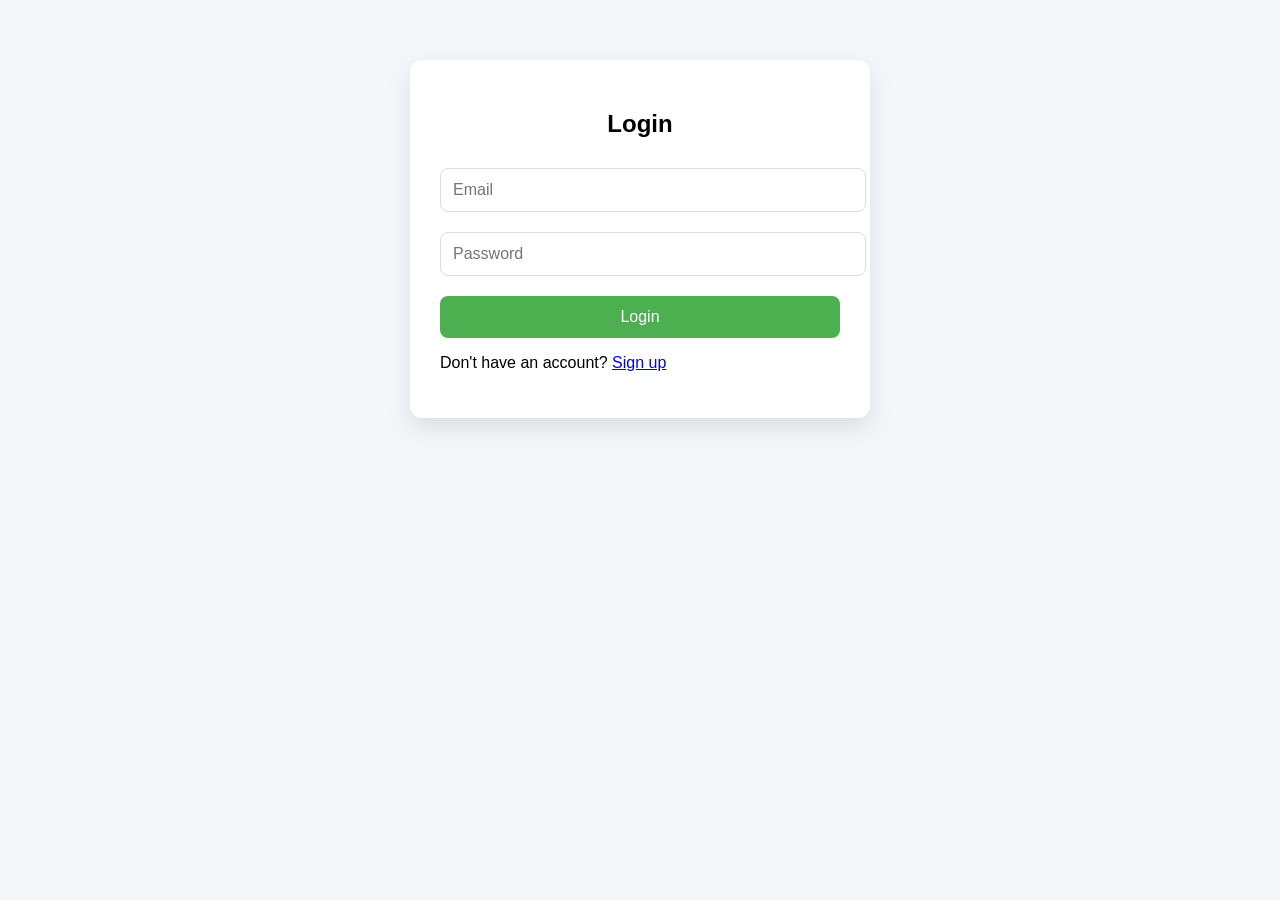
<file: login.html>
<!DOCTYPE html>
<html>
<head>
  <title>Login</title>
  <link rel="stylesheet" href="style.css">
</head>
<body>
   
<div id="customModal" class="modal">
  <div class="modal-content">
    <p id="modalMessage"></p>
    <button onclick="closeModal()">OK</button>
  </div>
</div>

<div class="container">
  <h2>Login</h2>

  <input id="email" placeholder="Email">
  <input id="password" type="password" placeholder="Password">
  <button onclick="login()">Login</button>

  <p>Don't have an account? <a href="signup.html">Sign up</a></p>
</div>

<script type="module">
import { auth } from "./app.js";
import { signInWithEmailAndPassword } from "https://www.gstatic.com/firebasejs/10.7.1/firebase-auth.js";

window.login = async function() {
  const email = document.getElementById("email").value;
  const password = document.getElementById("password").value;

  try {
    await signInWithEmailAndPassword(auth, email, password);
    showModal("Logged in!");
    window.location.href = "index.html";
  } catch (error) {
    showModal(error.message);
  }
}

<script type="module" src="app.js"></script>
</body>

</html>
</file>
<file: style.css>
body {
  font-family: Arial, sans-serif;
  background: #f4f6f9;
  margin: 0;
  padding: 0;
}

h1, h2 {
  text-align: center;
}

.container {
  width: 400px;
  margin: 60px auto;
  background: white;
  padding: 30px;
  border-radius: 12px;
  box-shadow: 0 10px 25px rgba(0,0,0,0.1);
}

input, select {
  width: 100%;
  padding: 12px;
  margin: 10px 0;
  border-radius: 8px;
  border: 1px solid #ddd;
  font-size: 16px;
}

button {
  width: 100%;
  padding: 12px;
  margin-top: 10px;
  border-radius: 8px;
  border: none;
  font-size: 16px;
  cursor: pointer;
  background: #4CAF50;
  color: white;
  transition: 0.2s;
}

button:hover {
  background: #43a047;
}

.snack-card {
  background: white;
  padding: 20px;
  margin: 20px;
  border-radius: 12px;
  box-shadow: 0 5px 15px rgba(0,0,0,0.08);
}

.modal {
  position: fixed;
  top: 0;
  left: 0;
  width: 100%;
  height: 100%;
  background: rgba(0,0,0,0.5);
  display: flex;
  justify-content: center;
  align-items: center;
  opacity: 0;
  pointer-events: none;
  transition: opacity 0.3s ease;
  z-index: 50;
}

.modal.show {
  opacity: 1;
  pointer-events: all;
}

.modal-content {
  background: white;
  padding: 30px;
  border-radius: 12px;
  text-align: center;
  transform: scale(0.7);
  transition: transform 0.3s ease;
  box-shadow: 0 10px 30px rgba(0,0,0,0.3);
}

.modal.show .modal-content {
  transform: scale(1);
}

.modal-content button {
  margin-top: 15px;
  padding: 8px 20px;
  border: none;
  border-radius: 6px;
  background: #4CAF50;
  color: white;
  cursor: pointer;
}

.modal-content button:hover {
  background: #45a049;
}
.snack-card {
  background: white;
  padding: 15px;
  border-radius: 12px;
  width: 200px;
  text-align: center;
  box-shadow: 0 5px 15px rgba(0,0,0,0.1);
  transition: transform 0.2s ease;
}

.snack-card:hover {
  transform: translateY(-5px);
}

.snack-img {
  width: 100%;
  height: 150px;
  object-fit: contain;
  margin-bottom: 10px;
}

#snacks {
  display: flex;
  gap: 20px;
  flex-wrap: wrap;
}

.snack-card {
  width: 220px;
  height: 340px;
  perspective: 1000px;
}

.card-inner {
  position: relative;
  width: 100%;
  height: 100%;
  transition: transform 0.6s;
  transform-style: preserve-3d;
}

.snack-card.flipped .card-inner {
  transform: rotateY(180deg);
}

.card-front, .card-back {
  position: absolute;
  width: 100%;
  height: 100%;
  backface-visibility: hidden;
  background: white;
  border-radius: 12px;
  padding: 15px;
  box-shadow: 0 5px 15px rgba(0,0,0,0.1);
}

.card-back {
  transform: rotateY(180deg);
  overflow-y: auto;
}

.info-btn {
  position: absolute;
  bottom: 10px;
  right: 10px;
  border: none;
  background: #2196F3;
  color: white;
  border-radius: 50%;
  width: 30px;
  height: 30px;
  cursor: pointer;
  display: flex;
  align-items: center;    
  justify-content: center; 
  padding: 0;             
  line-height: 1;
}

.cart-card {
  background: white;
  padding: 20px;
  margin: 20px;
  border-radius: 12px;
  box-shadow: 0 5px 15px rgba(0,0,0,0.08);
  width: 100px;
  length: 75px;
  cursor: pointer;
}
</file>
